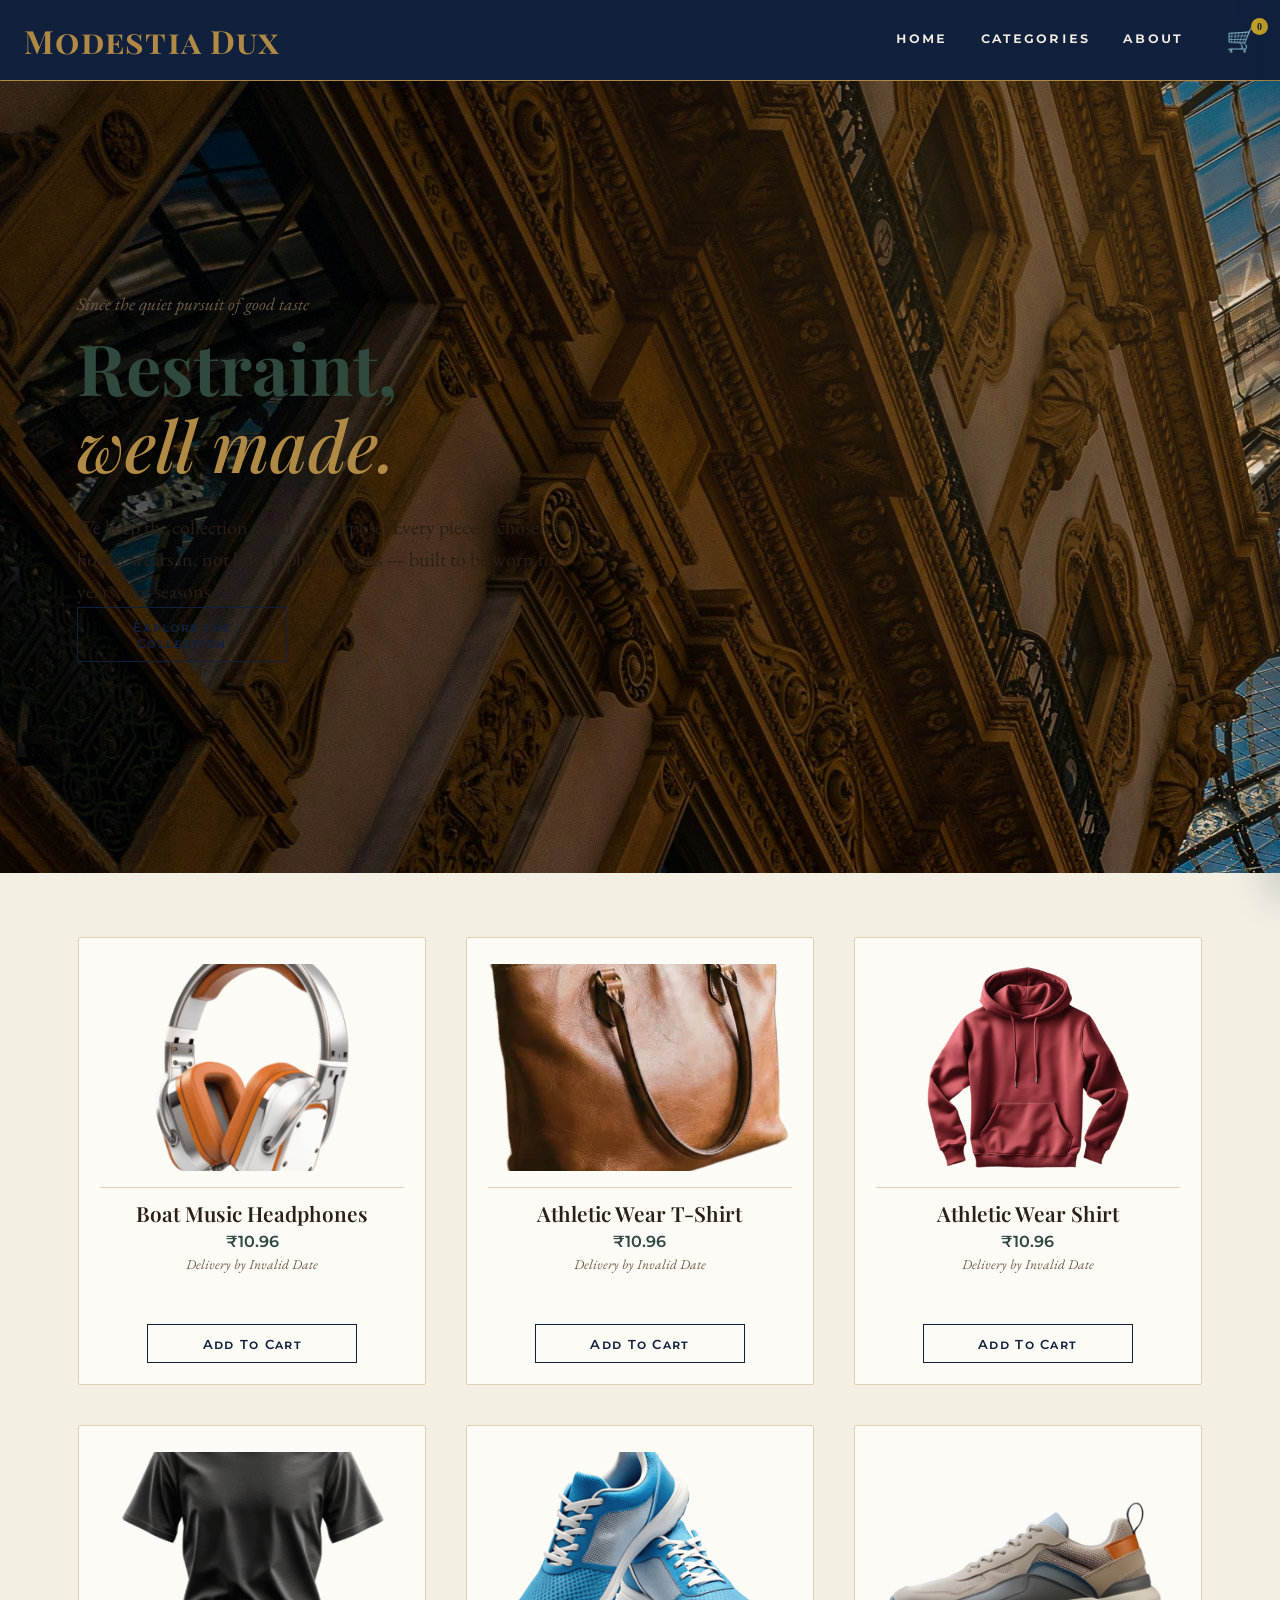
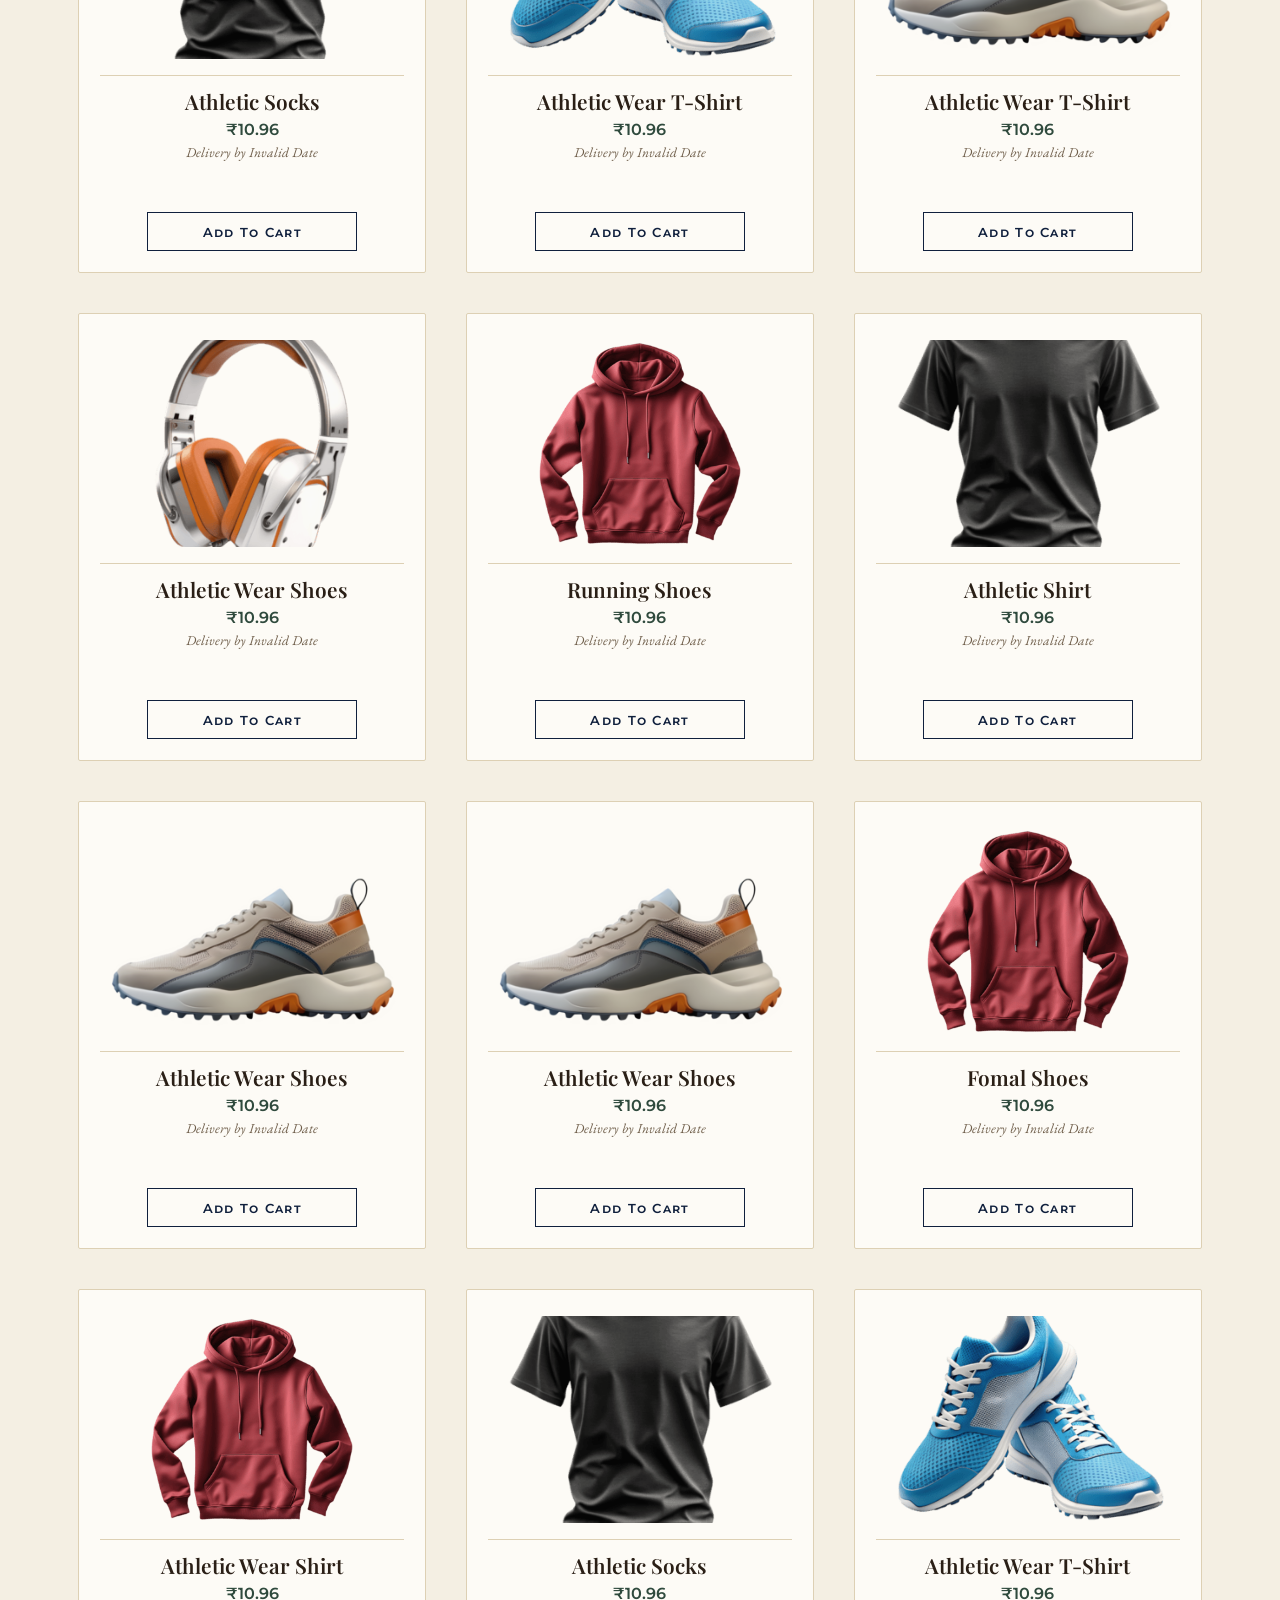
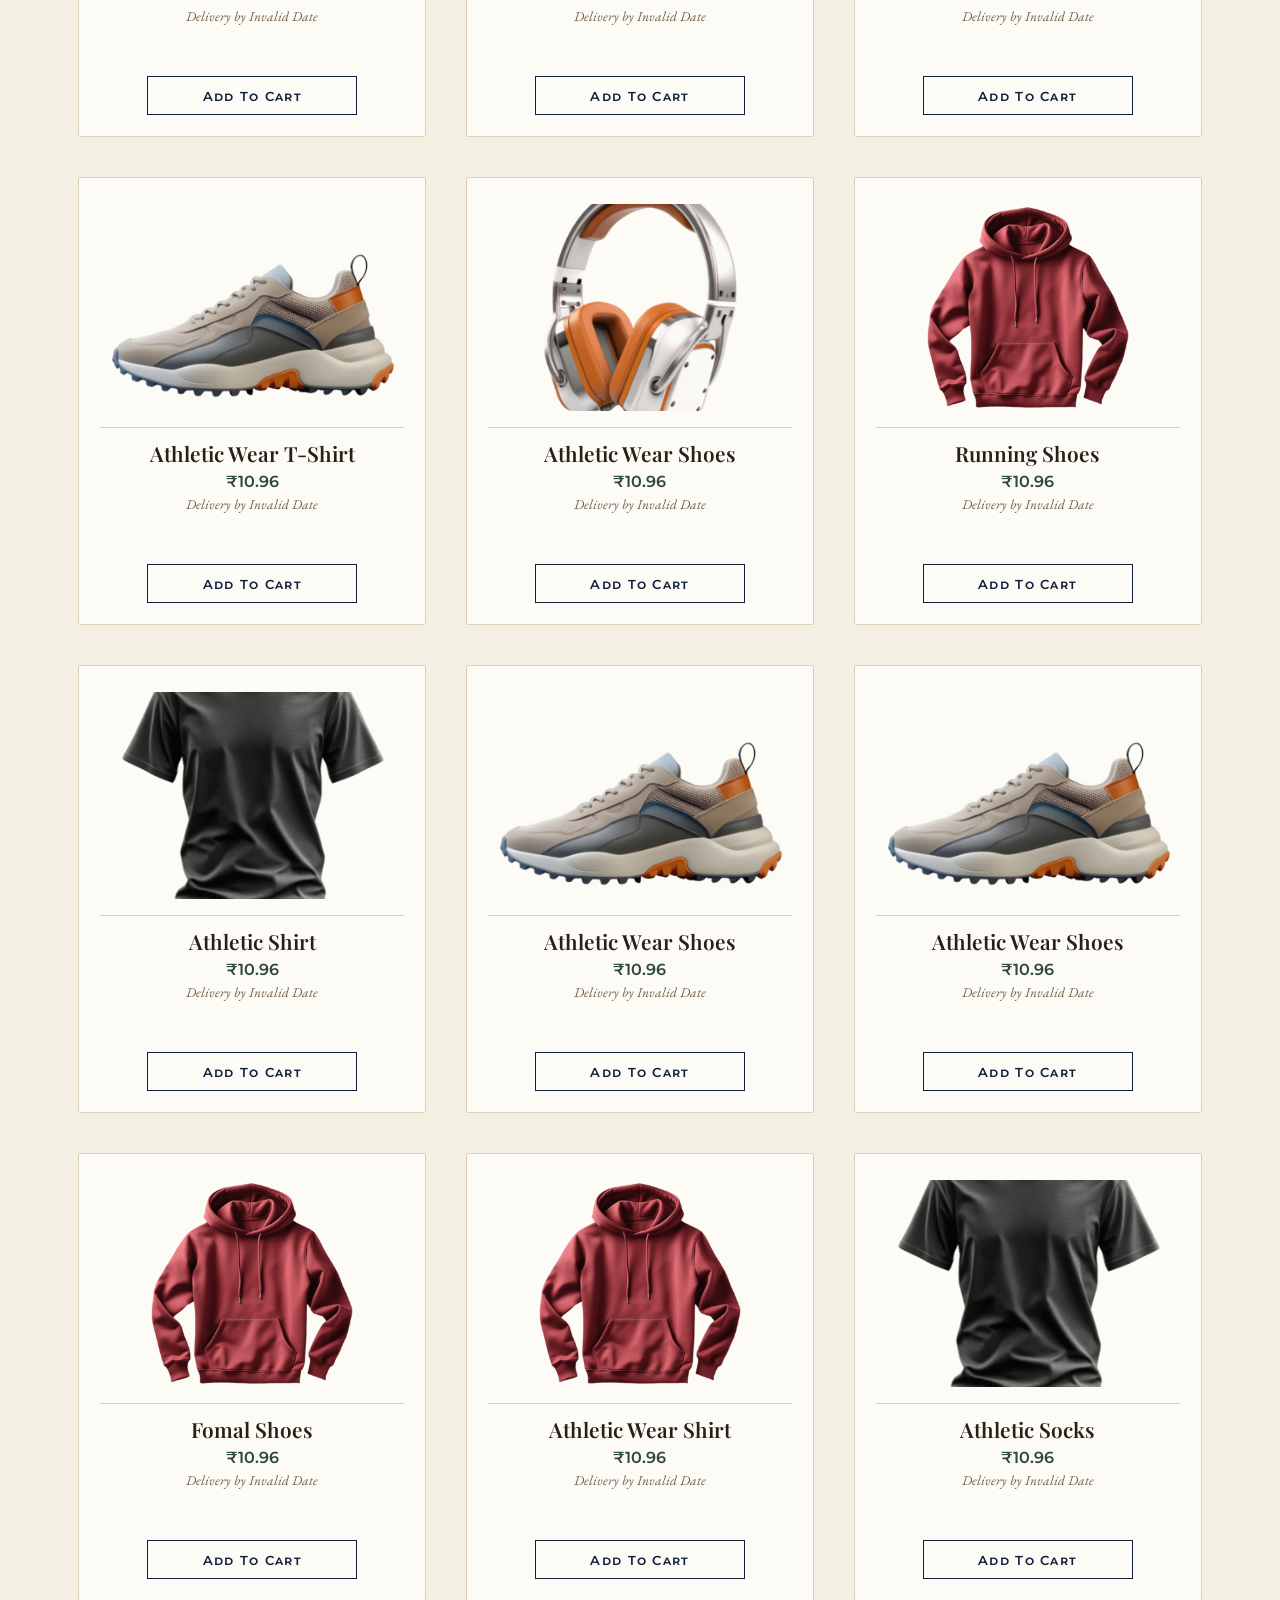
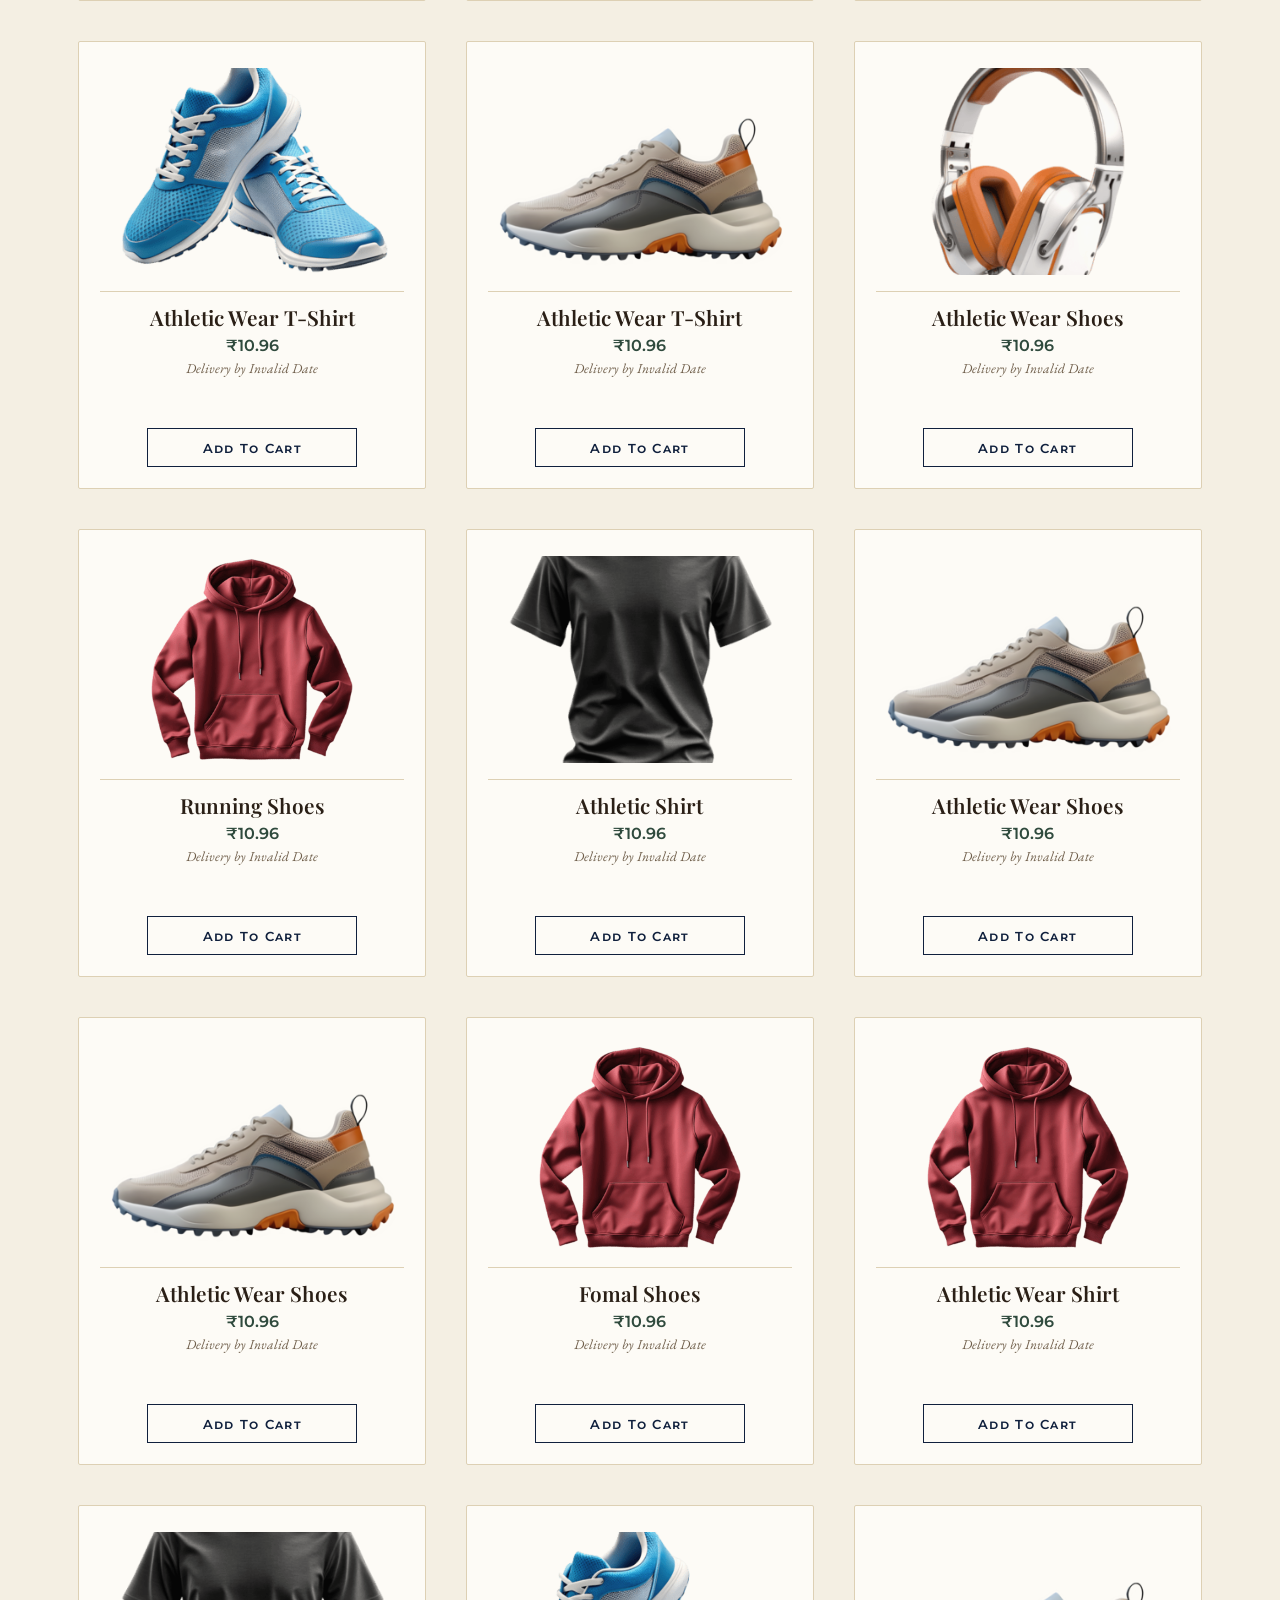
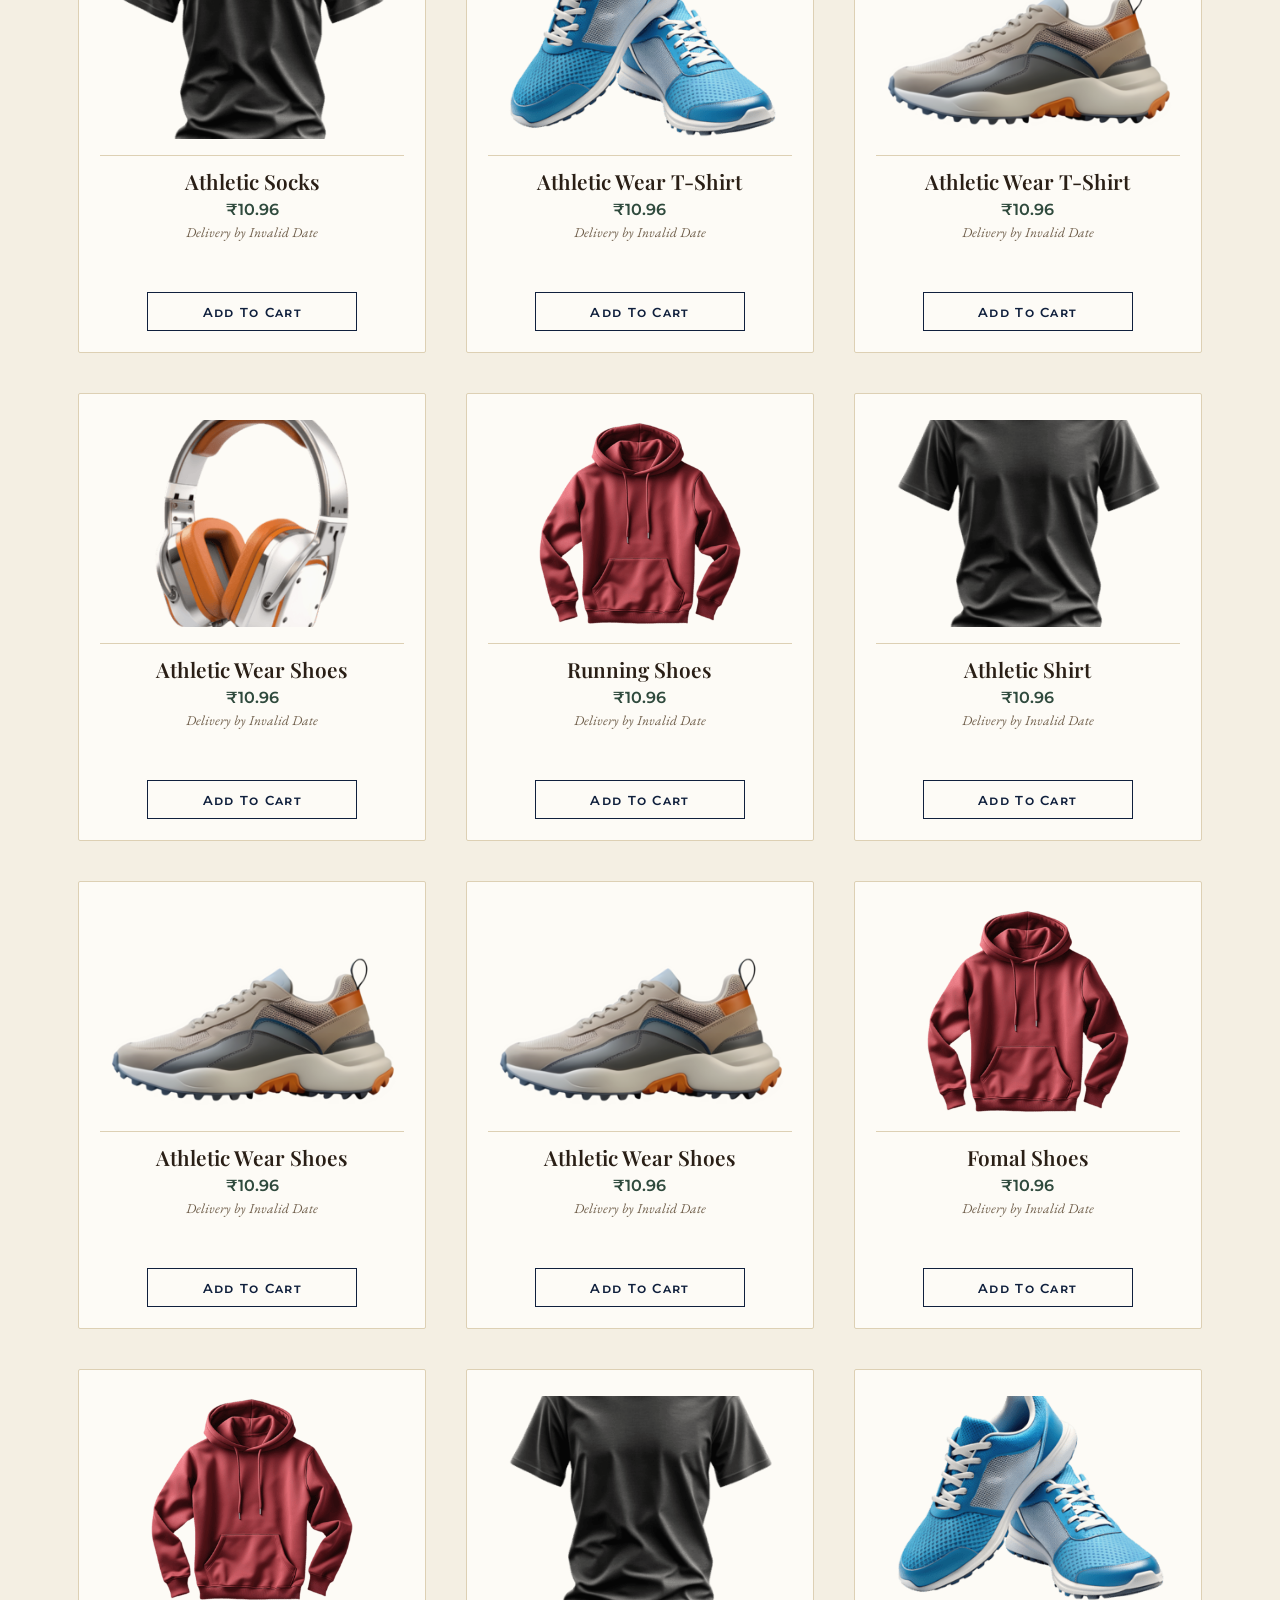
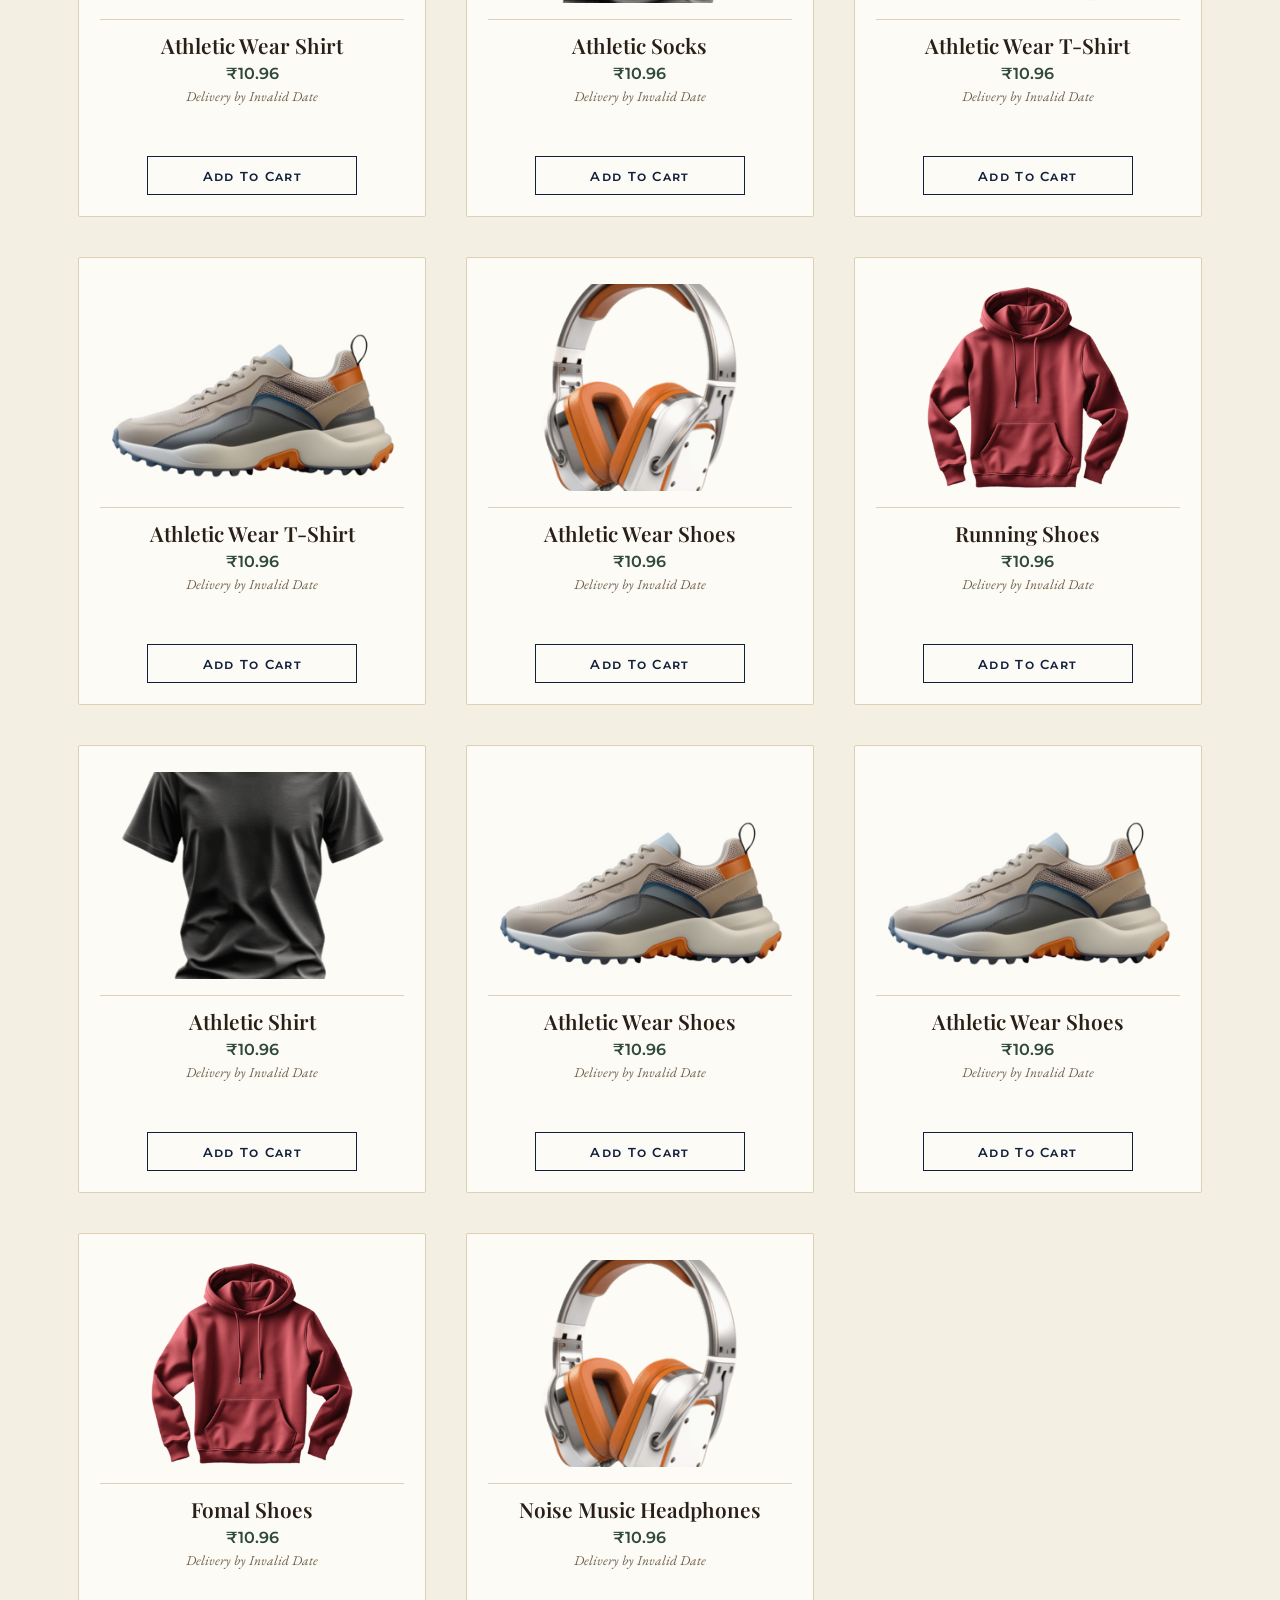
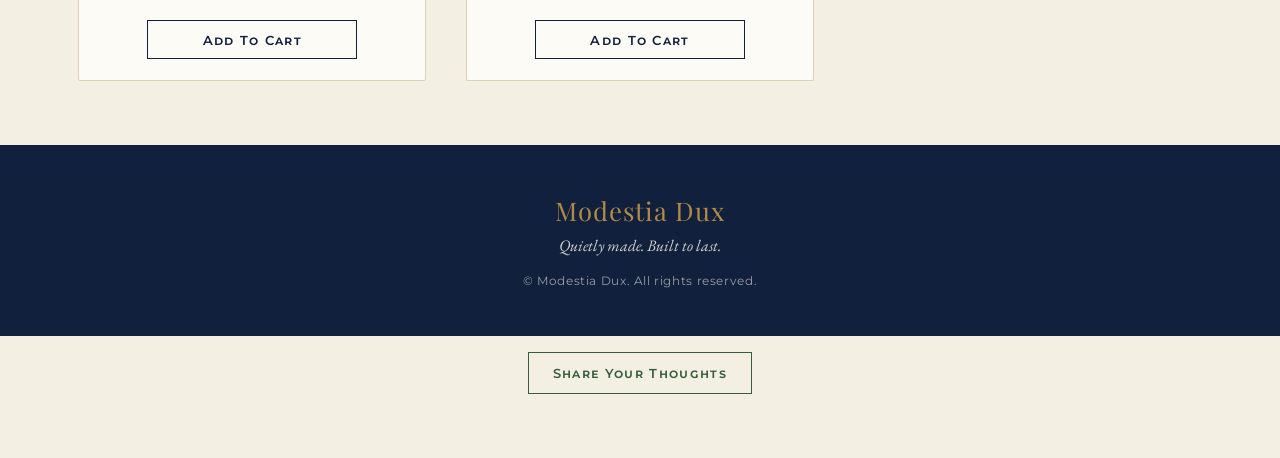
<file: index.html>
<!DOCTYPE html>
<html lang="en">
  <head>
    <meta charset="UTF-8" />

    <meta name="viewport" content="width=device-width, initial-scale=1.0" />

    <title>Modestia Dux</title>

    <link rel="stylesheet" href="shop.css" />
    <link rel="icon" type="image/x-icon" href="/favicon.ico">
    
  </head>

  <body>
    <header>
      <nav>
        <div class="logo-container">
          <a href="#">Modestia Dux</a>
        </div>

        <div class="navbar">
          <a href="#">home</a>
          <a href="#categories">categories</a>
          <a href="#">about</a>
          <div class="cart-icon-wrap" id="cartIconBtn">
            🛒
            <span class="cart-count" id="cartCount">0</span>
          </div>
        </div>
      </nav>

      <section class="hero">
        <div class="hero-content-container">
          <p class="hero-kicker">Since the quiet pursuit of good taste</p>
          <h1>Restraint,<br /><span>well made.</span></h1>
          <p>
            We keep the collection small on purpose. Every piece is chosen
            for how it wears in, not how it photographs — built to be worn
            for years, not seasons.
          </p>
          <a href="#shop" class="primary-button hero-button">Explore the Collection</a>
        </div>
      </section>
    </header>

    <section id="shop">
      <div class="items-grid-container">
        <div class="items-grid js-items-grid">
          <!-- content inside is declared in javascript -->
        </div>
      </div>
    </section>

    <!-- <div class="categories-container">
      <div class="categories" id="categories">

        <button>clothes</button>
        <button>jewelry</button>
        <button>sunglasses</button>
        <button>stationary</button>
        <button>footwears</button>
        <button>school essentials</button>
        <button>daily life essentials</button>
        <button>toys</button>
        <button>gifts</button>
        <button>beauty</button>
        
      </div>
    </div> -->

    <footer class="site-footer">
      <div class="footer-inner">
        <p class="footer-brand">Modestia Dux</p>
        <p class="footer-tagline">Quietly made. Built to last.</p>
        <p class="footer-copy">&copy; <span id="footerYear"></span> Modestia Dux. All rights reserved.</p>
      </div>
    </footer>

    <div class="feedback-container">
      <dialog id="feedbackDialog">
        <button class="dialog-close" id="closeFeedbackBtn" type="button" aria-label="Close">✕</button>
        <h2>How Do You Feel About Us?</h2>
        <p class="dialog-subtext">A line or two is plenty — we read every one.</p>
        <form id="feedbackForm">
          <label for="feedbackEmail">Email</label>
          <input id="feedbackEmail" type="email" placeholder="you@example.com" required />
          <label for="feedbackMessage">Your thoughts</label>
          <input id="feedbackMessage" type="text" placeholder="Tell us what stood out" required />
          <button type="submit" class="primary-button">Send Feedback</button>
        </form>
      </dialog>
      <button id="feedbackDialogBtn">
        Share Your Thoughts
      </button>
    </div>
    <div class="cart-overlay" id="cartOverlay"></div>
    <aside class="cart-drawer" id="cartDrawer">
      <div class="cart-header">
        <span>Your Cart</span>
        <button id="closeCartBtn">✕</button>
      </div>
      <div class="cart-items" id="cartItemsContainer"></div>
      <div class="cart-footer">
        <div class="cart-total-row">
          <span>Total</span>
          <span id="cartTotal">₹0.00</span>
        </div>
        <p id="cartDeliveryEstimate" class="cart-delivery-estimate"></p>
      </div>
    </aside>

    <script defer type="module" src="scripts/shop.js"></script>
  </body>
</html>
</file>
<file: shop.css>
@import url('https://fonts.googleapis.com/css2?family=EB+Garamond:ital,wght@0,400..700;1,400..700&family=Montserrat:ital,wght@0,100..900;1,100..900&family=Playfair+Display:ital,wght@0,400..900;1,400..900&display=swap');

:root {
    /* -- palette -- */
    --background-color: #F4EFE3;
    --surface: #FFFEFB;
    --font-color: #2A1F16;
    --font-muted: #6E5D49;
    --heading-color: #2F4A3D;
    --highlighted: #B08A45;
    --highlighted-bright: #C9A227;
    --card-bg: #FDFBF6;
    --nav-bg: #10203D;
    --nav-link: #F4EFE3;
    --button-border: #B08A45;
    --secondary-button-border: #355E3B;
    --input-border: #C7B89A;
    --hairline: #DDD0B4;

    /* -- type -- */
    --nav-link-font: 'Montserrat', sans-serif;
    --heading-font: 'Playfair Display', serif;
    --primary-font: 'Montserrat', sans-serif;
    --highlighted-font: 'Playfair Display', serif;
    --serif-body-font: 'EB Garamond', serif;

    --primary-boldness: 500;
    --heading-boldness: 700;

    --image-filter: sepia(8%) contrast(96%);
}

html {
    scroll-behavior: smooth;
}

* {
    box-sizing: border-box;
    margin: 0;
    padding: 0;
}

body {
    background-color: var(--background-color);
    color: var(--font-color);
}

p {
    font-family: var(--primary-font);
}

@media (prefers-reduced-motion: reduce) {
    html {
        scroll-behavior: auto;
    }
    * {
        transition-duration: 0.01ms !important;
        animation-duration: 0.01ms !important;
    }
}

a:focus-visible,
button:focus-visible,
input:focus-visible {
    outline: 2px solid var(--highlighted-bright);
    outline-offset: 2px;
}

/* ----------- nav ------------ */

header nav {
    position: fixed;
    top: 0;
    left: 0;
    right: 0;
    background: var(--nav-bg);
    display: flex;
    justify-content: space-between;
    align-items: center;
    width: 100%;
    height: 9vh;
    min-height: 4.5em;
    padding: 0 1.5em;
    border-bottom: 1px solid var(--highlighted);
    z-index: 999;
}

header nav a {
    color: var(--nav-link);
    font-family: var(--nav-link-font);
    font-size: .95em;
    font-variant: small-caps;
    letter-spacing: .14em;
    text-decoration: none;
    font-weight: 600;
    margin-right: 2.2em;
    padding-bottom: .3em;
    border-bottom: 1px solid transparent;
    transition: color .3s ease, border-color .3s ease;
}

header nav a:hover {
    color: var(--highlighted-bright);
    border-bottom-color: var(--highlighted-bright);
}

nav a:focus {
    color: var(--highlighted-bright);
}

.logo-container a {
    color: var(--highlighted);
    pointer-events: none;
    font-family: var(--highlighted-font);
    font-size: 2em;
    font-weight: 700;
    letter-spacing: .04em;
    margin-right: 0;
}

.navbar {
    display: flex;
    align-items: center;
}

.cart-icon-wrap {
    position: relative;
    cursor: pointer;
    color: var(--nav-link);
    font-size: 1.5em;
    margin-right: 0;
    margin-left: .4em;
    transition: transform .2s ease;
}

.cart-icon-wrap:hover {
    transform: translateY(-1px);
}

.cart-count {
    position: absolute;
    top: -8px;
    right: -12px;
    background: var(--highlighted-bright);
    color: var(--nav-bg);
    font-size: .42em;
    font-weight: 800;
    padding: .3em .6em;
    border-radius: 1em;
}

/* ----------- hero ------------ */

.hero {
    width: 100%;
    min-height: 88vh;
    margin-top: 9vh;
    display: flex;
    align-items: center;
    background:
        linear-gradient(120deg, rgba(16,32,61,.06), rgba(16,32,61,0) 55%),
        radial-gradient(circle at 85% 20%, rgba(176,138,69,.18), transparent 55%),url('images/banner image.jpg')fixed,
        var(--background-color);
    position: relative;
}

.hero .hero-content-container {
    max-width: 42em;
    padding: 2em 6%;
}

.hero-kicker {
    font-family: var(--serif-body-font);
    font-style: italic;
    font-size: 1.1em;
    color: var(--font-muted);
    margin-bottom: .8em;
}

.hero h1 {
    font-family: var(--highlighted-font);
    font-size: clamp(2.6em, 6vw, 4.4em);
    line-height: 1.1;
    color: var(--heading-color);
    font-weight: 700;
}

.hero h1 span {
    color: var(--highlighted);
    font-style: italic;
    font-weight: 500;
}

.hero p:not(.hero-kicker) {
    max-width: 34em;
    margin-top: 1.4em;
    font-family: var(--serif-body-font);
    font-size: 1.25em;
    line-height: 1.6;
    color: var(--font-color);
}

.hero-button {
    display: inline-block;
    width: auto;
    margin-top: 2.2em;
    text-decoration: none;
    text-align: center;
    padding: .95em 2.2em;
}

/* ----------- product grid ------------ */

.items-grid-container {
    margin: 1em .5em 3em;
    padding: 1em .5em;
    display: flex;
    justify-content: center;
    align-items: center;
}

.items-grid {
    display: grid;
    width: 90%;
    height: max-content;
    grid-template-columns: repeat(auto-fit, minmax(min(100%, 20em), 1fr));
    column-gap: 2.5em;
    row-gap: 2.5em;
    margin-top: 2em;
    margin-bottom: auto;
}

.items {
    position: relative;
    width: 100%;
    max-width: 30em;
    min-height: 28em;
    padding: 1.6em 1.3em 1.3em;
    background-color: var(--card-bg);
    border: 1px solid var(--hairline);
    border-radius: 2px;
    display: flex;
    flex-direction: column;
    align-items: center;
    justify-content: flex-start;
    gap: .7em;
    outline: none;
    transition: border-color .4s ease, transform .4s ease;
}

.items:hover {
    border-color: var(--button-border);
    transform: translateY(-3px);
}

.items .image-container {
    width: 100%;
    max-width: 20em;
    height: 14em;
    border-bottom: 1px solid var(--hairline);
    padding-bottom: 1em;
}

.image-container > img {
    width: 100%;
    height: 100%;
    display: block;
    object-fit: cover;
    object-position: center;
    border-radius: 0;
    filter: var(--image-filter);
}

.product-details-container {
    width: 100%;
    text-align: center;
}

.product-details-container h1 {
    font-family: var(--heading-font);
    font-size: clamp(1.05em, 3vw, 1.3em);
    font-weight: 600;
    text-transform: capitalize;
    color: var(--font-color);
}

.product-details-container h2 {
    font-family: var(--primary-font);
    font-size: clamp(.85em, 2.5vw, 1em);
    font-weight: 600;
    color: var(--heading-color);
    margin-top: .35em;
}

.delivery-info {
    font-family: var(--serif-body-font);
    font-style: italic;
    font-size: .85em;
    color: var(--font-muted);
    margin-top: .3em;
}

.primary-button {
    width: 100%;
    max-width: 16em;
    padding: .8em 1em;
    font-size: .82em;
    font-family: var(--primary-font);
    font-variant: small-caps;
    font-weight: 600;
    letter-spacing: .1em;
    margin-top: auto;
    border: 1px solid var(--nav-bg);
    cursor: pointer;
    border-radius: 0;
    background: transparent;
    color: var(--nav-bg);
    transition: background .3s ease, color .3s ease;
}

.primary-button:hover {
    background: var(--nav-bg);
    color: var(--highlighted-bright);
}

/* ----------- feedback dialog ------------ */

.feedback-container {
    display: flex;
    justify-content: center;
    padding: 1em 0 4em;
}

.feedback-container > button {
    background: transparent;
    border: 1px solid var(--secondary-button-border);
    color: var(--secondary-button-border);
    font-family: var(--primary-font);
    font-variant: small-caps;
    letter-spacing: .1em;
    font-weight: 600;
    padding: .9em 1.8em;
    cursor: pointer;
    transition: background .3s ease, color .3s ease;
}

.feedback-container > button:hover {
    background: var(--secondary-button-border);
    color: var(--nav-link);
}

#feedbackDialog {
    border: 1px solid var(--hairline);
    border-radius: 2px;
    padding: 2.2em 2em;
    width: min(28em, 90vw);
    background: var(--surface);
    color: var(--font-color);
    box-shadow: 0 1.5em 3em rgba(16,32,61,.18);
}

#feedbackDialog::backdrop {
    background: rgba(16, 32, 61, .5);
}

#feedbackDialog h2 {
    font-family: var(--heading-font);
    font-size: 1.5em;
    color: var(--heading-color);
    padding-right: 1.5em;
}

.dialog-subtext {
    font-family: var(--serif-body-font);
    font-style: italic;
    color: var(--font-muted);
    margin-top: .5em;
    margin-bottom: 1.4em;
}

.dialog-close {
    position: absolute;
    top: 1.2em;
    right: 1.2em;
    background: none;
    border: none;
    font-size: 1.1em;
    color: var(--font-muted);
    cursor: pointer;
}

.dialog-close:hover {
    color: var(--font-color);
}

#feedbackForm {
    display: flex;
    flex-direction: column;
    gap: .3em;
}

#feedbackForm label {
    font-family: var(--primary-font);
    font-size: .78em;
    font-variant: small-caps;
    letter-spacing: .08em;
    color: var(--font-muted);
    margin-top: .8em;
}

#feedbackForm input {
    border: none;
    border-bottom: 1px solid var(--input-border);
    background: transparent;
    padding: .6em .1em;
    font-family: var(--serif-body-font);
    font-size: 1.05em;
    color: var(--font-color);
}

#feedbackForm input:focus {
    outline: none;
    border-bottom-color: var(--highlighted);
}

#feedbackForm button {
    margin-top: 1.6em;
    align-self: flex-start;
}

/* ----------- cart drawer ------------ */

.cart-overlay {
    position: fixed;
    inset: 0;
    background: rgba(16, 32, 61, .45);
    display: none;
    z-index: 1000;
}

.cart-overlay.open {
    display: block;
}

.cart-drawer {
    position: fixed;
    top: 0;
    right: -26em;
    width: 26em;
    max-width: 90vw;
    height: 100vh;
    background: var(--background-color);
    z-index: 1001;
    display: flex;
    flex-direction: column;
    transition: right .35s ease;
    box-shadow: -1em 0 2em rgba(16,32,61,.15);
}

.cart-drawer.open {
    right: 0;
}

.cart-header {
    background: var(--nav-bg);
    color: var(--nav-link);
    padding: 1.2em 1.4em;
    display: flex;
    justify-content: space-between;
    align-items: center;
    font-family: var(--heading-font);
    font-size: 1.3em;
    font-weight: 700;
}

.cart-header button {
    background: none;
    border: none;
    color: var(--nav-link);
    font-size: 1.1em;
    cursor: pointer;
}

.cart-items {
    flex: 1;
    overflow-y: auto;
    padding: 1em 1.4em;
}

.cart-empty {
    text-align: center;
    font-family: var(--serif-body-font);
    font-style: italic;
    opacity: .65;
    margin-top: 3em;
    font-size: 1.2em;
}

.cart-row {
    display: flex;
    gap: .8em;
    padding: 1em 0;
    border-bottom: 1px solid var(--hairline);
}

.cart-row img {
    width: 3.6em;
    height: 3.6em;
    object-fit: cover;
    border-radius: 0;
    filter: var(--image-filter);
}

.cart-row-info {
    flex: 1;
}

.cart-row-info h3 {
    font-family: var(--heading-font);
    font-size: .98em;
    font-weight: 600;
    text-transform: capitalize;
}

.cart-row-info p {
    font-size: .85em;
    color: var(--heading-color);
    font-weight: 600;
    margin-top: .2em;
}

.qty-control {
    display: flex;
    align-items: center;
    gap: .6em;
    margin-top: .5em;
}

.qty-control button {
    width: 1.6em;
    height: 1.6em;
    border-radius: 0;
    border: 1px solid var(--nav-bg);
    background: transparent;
    cursor: pointer;
    font-weight: 700;
    transition: background .2s ease, color .2s ease;
}

.qty-control button:hover {
    background: var(--nav-bg);
    color: var(--nav-link);
}

.qty-control span {
    min-width: 1.2em;
    text-align: center;
}

.remove-btn {
    background: none;
    border: none;
    color: #8B3A3A;
    cursor: pointer;
    font-size: .82em;
    text-decoration: underline;
    margin-top: .5em;
}

.cart-footer {
    padding: 1.2em 1.4em;
    border-top: 2px solid var(--nav-bg);
}

.cart-total-row {
    display: flex;
    justify-content: space-between;
    font-family: var(--heading-font);
    font-size: 1.3em;
    font-weight: 700;
}

.delivery-info.cart-row-info p {
    font-style: normal;
}

.cart-delivery-estimate {
    font-family: var(--serif-body-font);
    font-style: italic;
    font-size: .95em;
    color: var(--heading-color);
    margin-top: .6em;
}

/* ----------- footer ------------ */

.site-footer {
    background: var(--nav-bg);
    color: var(--nav-link);
    padding: 3em 1.5em;
    margin-top: 2em;
    text-align: center;
}

.footer-inner {
    max-width: 30em;
    margin: 0 auto;
}

.footer-brand {
    font-family: var(--highlighted-font);
    font-size: 1.6em;
    color: var(--highlighted);
    letter-spacing: .04em;
}

.footer-tagline {
    font-family: var(--serif-body-font);
    font-style: italic;
    margin-top: .5em;
    opacity: .85;
}

.footer-copy {
    font-family: var(--primary-font);
    font-size: .78em;
    letter-spacing: .05em;
    margin-top: 1.4em;
    opacity: .6;
}

/* ----------- responsive ------------ */

/* Tablet / small laptop */
@media (max-width: 1024px) {
    .items-grid {
        grid-template-columns: repeat(auto-fit, minmax(min(100%, 18em), 1fr));
        column-gap: 2em;
        row-gap: 2em;
    }

    .items {
        min-height: 26em;
    }

    .hero h1 {
        font-size: clamp(2.2em, 6vw, 3.4em);
    }

    .cart-drawer {
        width: 22em;
        right: -22em;
    }
}

/* Large phones / small tablets */
@media (max-width: 768px) {
    header nav {
        padding: 0 1em;
    }

    header nav a {
        font-size: 1.05em;
        margin-right: 1em;
    }

    .logo-container a {
        font-size: 1.6em;
    }

    .hero {
        min-height: 70vh;
    }

    .hero .hero-content-container {
        padding: 2em 6%;
    }

    .hero p:not(.hero-kicker) {
        font-size: 1.1em;
    }

    .items-grid-container {
        margin: 1em .2em;
        padding: 1em .2em;
    }

    .items-grid {
        width: 100%;
        grid-template-columns: repeat(auto-fit, minmax(min(100%, 15em), 1fr));
        column-gap: 1.2em;
        row-gap: 1.2em;
    }

    .items {
        min-height: 22em;
        padding: 1em .6em;
    }

    .image-container {
        height: 11em;
    }
}

/* Small phones */
@media (max-width: 480px) {
    .logo-container a {
        font-size: 1.3em;
    }

    header nav a {
        font-size: .85em;
        margin-right: .6em;
    }

    .hero h1 {
        font-size: 2em;
    }

    .items-grid {
        grid-template-columns: 1fr;
        row-gap: 1.2em;
    }

    .items {
        max-width: 100%;
        min-height: auto;
    }

    .cart-drawer {
        width: 100vw;
        right: -100vw;
    }

    .cart-drawer.open {
        width: 100%;
    }

    .image-container {
        height: 13em;
    }
}
</file>
